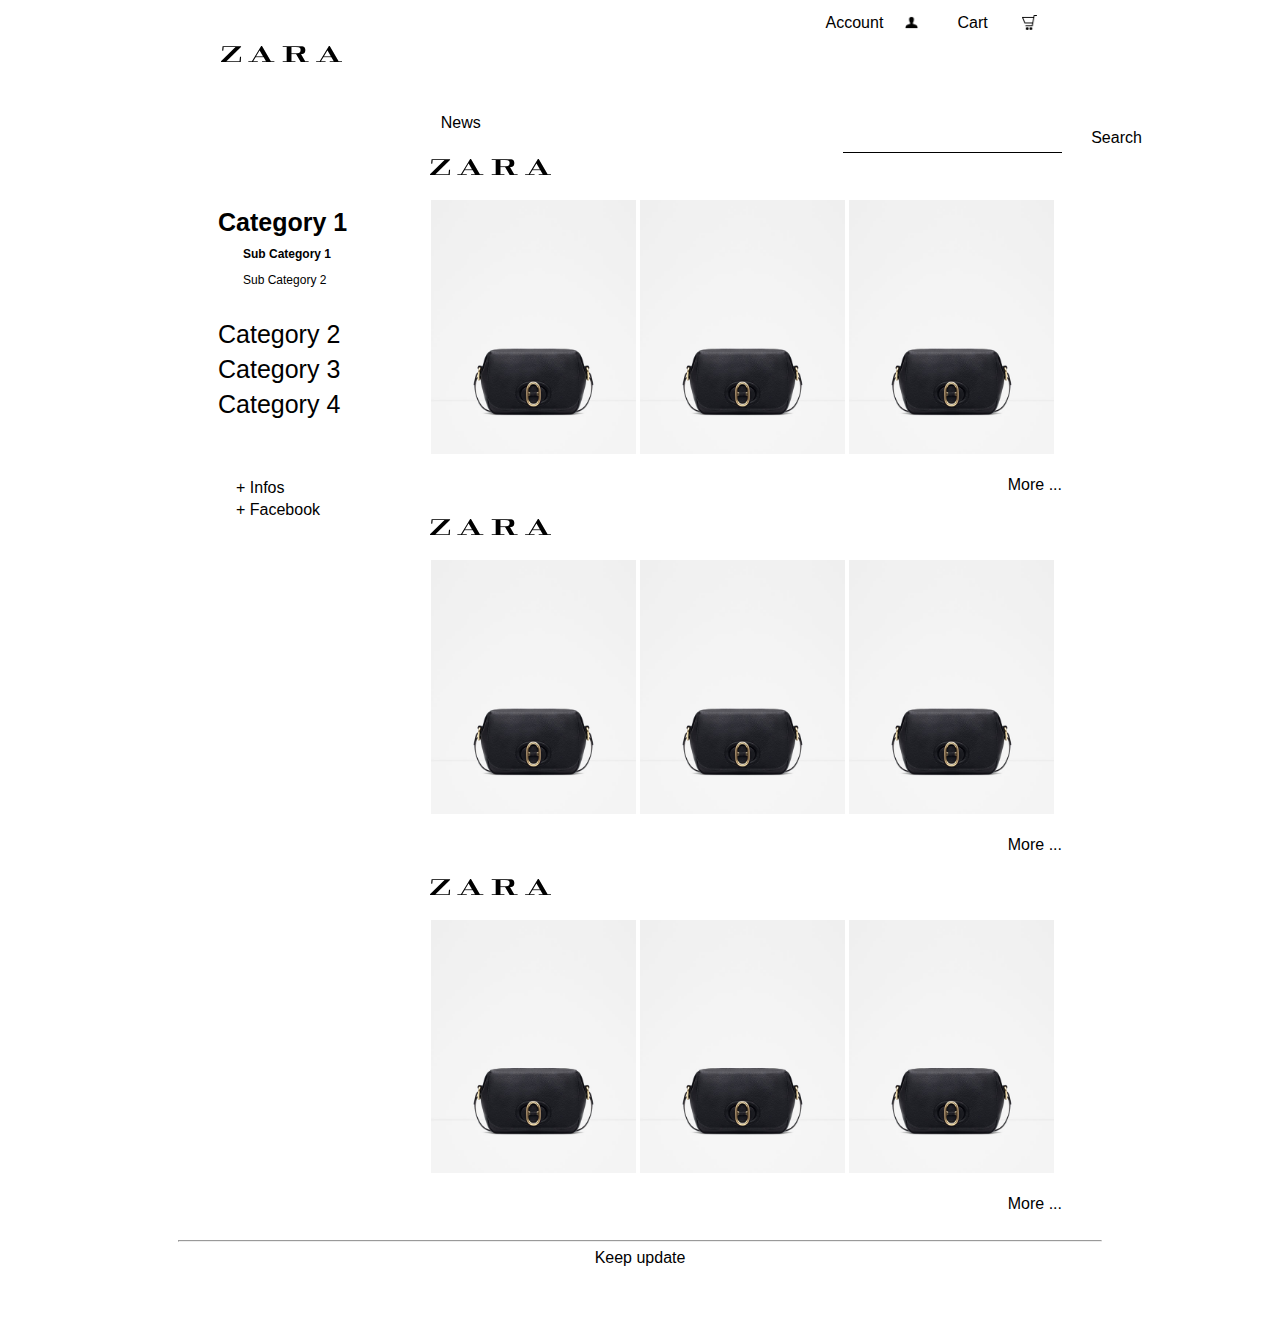
<file: index.html>
<!DOCTYPE html>
<html>

<head>
	<title>Uebung 5 - Responsive layout</title>
	<meta charset="utf-8" />
	<meta name="lina" content="html css uebung" />
	<link href="css/reset.css" rel="stylesheet" />
	<link href="css/normalize.css" rel="stylesheet" />
	<link href="index2.css" rel="stylesheet" />
	<link href="responsive2.css" rel="stylesheet" media="only screen and (max-width:1023px)"/>
	<!-- using the magic of overflow property -->
	<!--<link href="index2.css" rel="stylesheet" />-->
	
</head>

<body onload="init()">
	
	<div id="page">

		<header>
			
			<div id="logo" class="border">
				<a href=""><img src="images/logo.png" alt="logo"/></a>
			</div>
			<div id="account">
				<nav id="navigation">
					<ul>
						<!--<span class="invisible">Account</span><img id="user_logo" src="images/user.png">-->
						<li class="border">
							<div class="invisible">
								<a href="#" id="login_link" onclick="showForm();">Account</a>
							</div>
							<div id="user_logo">
								<a href="" onclick="showForm();"><img src="images/user.png"/></a>
							</div>
						</li>
						<li class="border">
							<div class="invisible">
								<a href="#">Cart</a>
								</div>
							<div id="user_logo"><a href=""><img src="images/cart.png"/></a></div>
						</li>					
					</ul>
				</nav>
			</div>
		</header>
		<div id="news">
			<div id="news_text">
				<p>News</p>
			</div>	
			<div id="search">
					<input type="search" name="search"/>
					<label for="search">Search</label>
			</div>
		</div>

		<div id="container">
			<div id="row">
				<div id="hambuger" onclick="event.preventDefault(); showMenuCat()">
					<a href="#" >Menu &#9776;</a>
					<!--onclick="event.preventDefault(); showMenuCat()"-->
				</div>
				<aside id="left_sidebar">
					
					<nav id="category">
						<ul id="cat">
							<li><a href="#" class="active">Category 1</a></li>
								<ul id="subcat">
									<li><a href="product/category.html" class="active">Sub Category 1</a></li>
									<li><a href="#">Sub Category 2</a></li>									
								</ul>
							<li><a href="#">Category 2</a></li>
							<li><a href="#">Category 3</a></li>
							<li><a href="#">Category 4</a></li>
						</ul>
					</nav>
					
					<div id="info">
						<ul>
							<li><a href="#">Infos</a></li>
							<li><a href="#">Facebook</a></li>
						</ul>
					</div>
				</aside>
				<div id="content">
					<div id="transparent_bgr">
						<div id="form">
							
								<form id="form_login" onsubmit="return login()" method="post" action="">
									<label name="username" for="username" id="username_label" value="">Username</label>
									<input type="text" id="username" name="username" />
									<br>
									<label name="password" for="password" id="username_password" value="">Password</label>
									<input type="password" id="password" name="password" />
									<br>
									<button id="login_submit" type="submit">Sign in</button>
									<button id="login_cancel" type="reset" onclick="unshowForm();">Cancel</button>
									<br>
									<a href="#registration" onclick="toggleForm('registration')">Registration</a>	
								</form>
								
							
								<form id="form_registration" onsubmit="return registration();" method="post" action="user/success.php">
									<label name="username" for="name">Username</label>
									<input type="text" id="username_reg" name="username" onblur='checkUsername(this);' />
									<br>
									
									<label name="email" for="email"/>Email</label>
									<input type="email" id="email" name="email"/>
									<br>
									
									<label name="password" for="password">Password</label>
									<input type="password" id="password_reg" name="pass" />
									<br>
									<label name="password" for="password">Password</label>
									<input type="password" id="password_2" name="pass2" />
									<br>
									<button id="registration_submit" type="submit">Sign up</button>
									<button id="registration_cancel" type="reset" onclick="unshowForm();">Cancel</button>
									<br>
									<a href="#login" onclick="toggleForm('login')">Login</a>
								</form>
								
						</div>
					</div>
					<div id="items">
						<div class="brand_1">						
							<div class="brand_logo"><img class="logo" src="images/logo.png"/></div>
							<br>
								<a href=""><img class="img1" src="images/test.jpg"></a>
								<a href=""><img class="img2" src="images/test.jpg"></a>
								<a href=""><img class="img3" src="images/test.jpg"></a>
							<p class="more">More ...</p>
						</div>
						<div class="brand_2">
							<div class="brand_logo"><img class="logo" src="images/logo.png"/></div>
							<br>
								<a href=""><img class="img1" src="images/test.jpg"></a>
								<a href=""><img class="img2" src="images/test.jpg"></a>
								<a href=""><img class="img3" src="images/test.jpg"></a>
							<p class="more">More ...</p>							
						</div>
						<div class="brand_3">
							<div class="brand_logo"><img class="logo" src="images/logo.png"/></div>
							<br>
								<a href=""><img class="img1" src="images/test.jpg"></a>
								<a href=""><img class="img2" src="images/test.jpg"></a>
								<a href=""><img class="img3" src="images/test.jpg"></a>
							<p class="more">More ...</p>							
						</div>	
					</div>
				</div>
				
			</div>
		</div>

		<footer>
			<hr>
			<p>Keep update</p>
		</footer>
	</div>
<script src="js/index.js"></script>

</body>


</html>
</file>
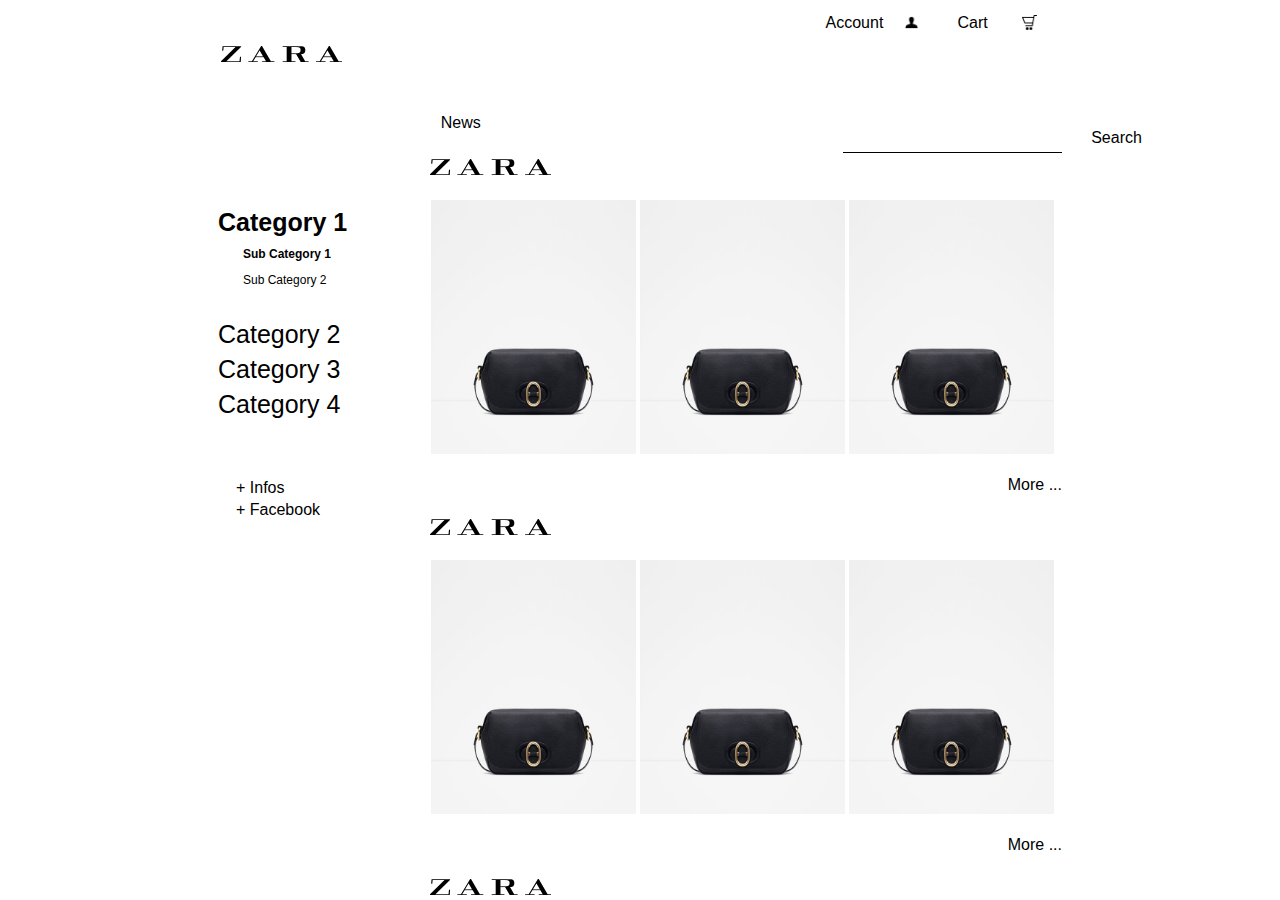
<file: user/index.html>
<!DOCTYPE html>
<html>

<head>
	<title>Hallo User</title>
	<meta charset="utf-8" />
	<meta name="lina" content="html css uebung" />
	<link href="../css/reset.css" rel="stylesheet" />
	<link href="../css/normalize.css" rel="stylesheet" />
	<link href="../index.css" rel="stylesheet" />
	<link href="../responsive.css" rel="stylesheet" media="only screen and (max-width:1036px)"/>
	<!-- using the magic of overflow property -->
	<!--<link href="index2.css" rel="stylesheet" />-->
	<script src="../js/index.js"></script>
</head>

<body onload="checkLogin()">
	
	<div id="page">

		<header>header</header>
		<nav id="navigation">
			<ul>
				<li><p>Hallo <span id="user"></span></p></li>
				<li><a id="logout" href="#">Log out</a></li>				
			</ul>

		</nav>


		<div id="container">
			<div id="row">
				<aside id="left_sidebar">left sidebar</aside>
				<div id="content">
						
				</div>
				<aside id="right_sidebar">right sidebar</aside>
			</div>
		</div>

		<footer>footer</footer>
	</div>
<script>
	
</script>

</body>


</html>
</file>
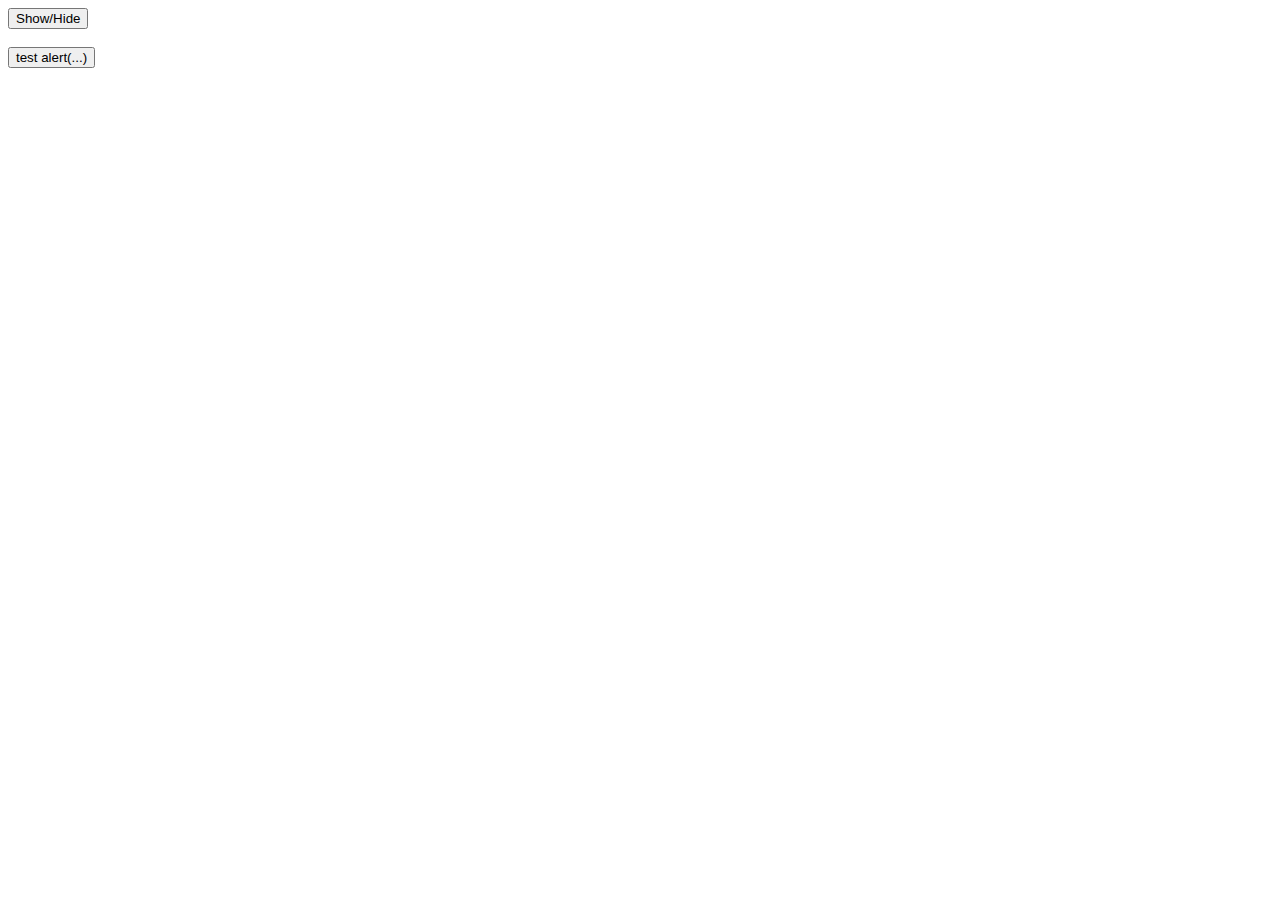
<file: index2.html>
<!DOCTYPE html>
<html>
<head>
<style>
/* just something to let us see where it is */
#showMe
{
    width: 200px;
    height: 75px;
    border: solid 3px red;
}
</style>
 
<script>
function byId(e){return document.getElementById(e);}
 
// flag used in the onmouseout and onmouse over listeners for the 'Show/Hide' btn
// used to ensure we only have 1 valid listener at a time. If mouse enters button, no need to listen for body mouse-clicks
// if mouse leaves button, no need to listen for button clicks
// (prevents both the btnClick and bodyClick functions firing when the pop-up is shown and the button is clicked - 2 events
// means the pop-up is closed then opened again - albeit too fast to see. The pop-up appears to remain motionless/unchanged.
var isVisible = false;
 
// handle cliks on the show/hide button
// just toggle the visible state
function btnClick(e)
{
    var tgt = document.getElementById('showMe');
    switch (isVisible)
    {
        case false:
            tgt.style.display = 'block';
            isVisible = true;
            break;
 
        default:
            tgt.style.display = 'none';
            isVisible = false;
    }
}
 
// handle clicks on the document body
//
// first make sure we don't come from a click on either the show/hide button or the popup itself.
// then re-attach the listener to the button and remove it from the body. - clicking the body with the popup close
// should do nothing. Clicking the button on the other hand, definitely should do something
function bodyClick(e)
{
    e = e || event;
    var tgt = document.getElementById('showMe');
    if ( ( e.srcElement != byId('showMe')) && (e.srcElement != byId('mBtn')) )
    {
        tgt.style.display = 'none';
        isVisible = false;
        document.removeEventListener('click', bodyClick, true);
        byId('mBtn').addEventListener('click', btnClick, true);
    }
}
 

function myInit()
{
        // fire the event whenever we click the show/hide btn
        byId('mBtn').addEventListener('click', btnClick, true);

        byId('mBtn').addEventListener(
                                        'mouseover',
                                        function()
                                        {
                                            if (isVisible)
                                            {
                                                document.removeEventListener('click', bodyClick, true);
                                                byId('mBtn').addEventListener('click', btnClick, true);
                                            }
                                        },
                                        true);
 

        byId('mBtn').addEventListener(
                                        'mouseout',
                                        function()
                                        {
                                            if (isVisible)
                                            {
                                                document.addEventListener('click', bodyClick, true);
                                                byId('mBtn').removeEventListener('click', btnClick, true);
                                            }
                                        },
                                        true);
}
 

</script>
 
</head>
    <body onload='myInit();'>
        <div id="test">
        <input id='mBtn' type='button' value='Show/Hide'/>
        <div id='showMe' style='display: none;'>
            I contain hidden content. Pop-me-up!
        </div>
        </div>
        <br>
        <input type='button' onclick='alert("Hello World!");' value='test alert(...)'/>
    </body>
</html>
</file>
<file: index2.css>
* {
	box-sizing: border-box;
	font-size: 16px;
	background-color: white;
}

#page{
	width: 1024px;
	margin: 0px auto;
	text-align: center;
}


header, footer {
	height: 100px;	
}

a, a:visited {
	text-decoration: none;
	color: black;

}

/*
	- header area
*/
div#logo {

	/*background: url('images/logo.png') no-repeat 50% 50% ;*/
	float: left;
	width: 30%;
	height: 50%;
	position: relative;
	top: 20%;
}

div#logo img{
	position: relative;
	top: 50%;
}

div#account {
	float: right;
	width: 40%;
	height: 50%;
	margin: 10px;
	
}

div#account nav ul{
	/*width: 80%;
	position: relative;
	right: -10%;*/	
	font-size: 0;
}

div#account nav ul li{
	display: inline-block;
    width: 7.39em;
    height: 2em;
	font-size: 16px;
}

nav#navigation a, nav#navigation a:visited {
	padding: 5px;
	display: block;
	height: 2em;
}

nav#navigation a:hover {
	text-decoration: underline;	
}
/*
nav#navigation img {
	-webkit-filter: invert(100%);
}
*/

div.invisible {
	width: 60%;
	float: left;
}


div#user_logo img {
	width: 15px;
	height: 15px;
}

/*
nav#navigation a:hover {
    color: white;
	background: black;
}
*/
/* news area */

div#news {
	height: 50px;
	
}

div#news_text{
	float: left;
	width: 65%;
	padding: 5px;
}

div#news_text p{
	margin: 10px auto;
}


div#search {
	float: right;
	width: 32%;
	margin: 10px auto;
	position: absolute;
	right: 5.5%;
}

div#search input{
	border-top: none;
	border-left: none;
	border-right: none;
	border-bottom: 1px solid black;
}
div#search input:focus{
	outline: none;
}

/* main area*/

div#container {
	display: table;
	width: 100%;
}

div#row {
	display: table-row;
}

aside#left_sidebar, div#content {
	display: table-cell;	
}

/*
	left sidebar content
*/

/* hiding the hambuger symbol*/
div#hambuger {
	display: none;

}

aside#left_sidebar {
	width: 20%;
}

aside#left_sidebar nav{
	/*margin: 70px 10px 70px 80px;*/
	
    position: relative;
    left: 80px;
    /* right: 10px; */
    bottom: -50px;
    text-align: left;
    
}

aside#left_sidebar nav li{
	margin: 10px;
}

aside#left_sidebar nav ul#cat a{
	font-size: 25px;
} 

aside#left_sidebar nav ul#subcat{
	padding-bottom: 15px;
}

aside#left_sidebar nav ul#subcat a{
	font-size: 12px;
	margin-left: 25px;
}

aside#left_sidebar a.active {
	font-weight: bold;
}

div#info {
	position: relative;
	top: 100px;
	left: 80px;
	/*
	width: 60%;
	margin: 8em 2em 8em 5em;
	*/
}

div#info ul{
	text-align: left;
	margin-left: 25px;
	
}

div#info ul li {
	padding: 3px;
}

div#info ul li:before {
	content: '+ ';
}

/*
	main content area
*/
div#content {
	width: 80%;
}

div#content div#items img[class^="img"] {
	width: 25%;
	height: 45%;
}

div#items img.logo{
	padding: 5px;
	/*position: relative;
    left: -30%;*/	
}

div#items p{
	text-align: right;
	padding: 20px;
	margin-right: 70px;
}

hr {
	width: 90%;
}

/*
- Login, registration form
*/

div#transparent_bgr, form#form_registration {
	display: none;
}


div label {
	padding: 20px;
	display: inline-block;
	width: 100px;
}

div input {
	padding: 5px 5px 5px 7px;
}

button {
	padding: 10px;
	width: 80px;
	position: relative;
	left: 10%;
	margin: 5px;

}

div#form {
	display: block;
	width: 40%;
	border: 1px solid black;
	background: white;
	position: absolute;
	top: 15%;
	left: 35%;
	border-radius: 10px 10px;
	padding: 20px;	
	animation-name: swipe-box;
	animation-iteration-count: 1;
	animation-timing-function: linear;
	animation-duration: 1s;	
	/*transition-duration: 5s;
    transition-property: transform;
    transition-timing-function: ease-out;
	transform: translateY(200px);*/
}

@keyframes swipe-box {
	
	0% {
		top: 0%;
	}
	100%{
		top: 15%;
	}
}

div#transparent_bgr{
	display: none;
	background: rgba(0, 0, 0, 0.6);
	position: absolute;
	left: 0;
	top: 0;
	width: 100%;
	height: 150%;
	
}

div#form a, div#form a:hover {
	color: green;
	display: inline;
	text-decoration: underline;
	font-size: 12px;
	padding-left: 10px;
	background-color: white;
	
}

div.brand_logo{
	text-align: left;
    width: 100%;
    margin-left: 11%;
}
</file>
<file: responsive2.css>
/*
for tablet portrait, or screen < 1024px
max-width: 1023px
*/

header, footer {
	height: 70px;	
}


div#container, div#row, aside#left_sidebar, div#content, div#hambuger {
	display: block;
}

div#account {
	margin: 20px;
}

div#news {
	display: none;
}

header, footer, div#page, div#container, div#row, aside#left_sidebar, div#content, div#info {
	width: 100%;
}


aside#left_sidebar {
	display: none;
}

div#hambuger {
  margin: 4% auto 0%;
}

div#hambuger a {
  font-size: 30px;
  text-align: left;
  margin-top: 0;
  font-family: Arial, Helvetica, sans-serif;
  display: block;
  width: 200px;
  margin: 0 auto;

}

aside#left_sidebar nav#category{
    left: 0;
    bottom: -20px;
    text-align: left;
}

aside#left_sidebar nav#category ul#cat {
	/* text-align: center; */
    width: 200px;
    margin: 0 auto;
}

aside#left_sidebar nav li {
    margin: 10px 0px;
}

aside#left_sidebar nav ul#subcat{
	padding-bottom: 0;
}

aside#left_sidebar nav ul#subcat a {
    margin-left: 0px;
}

div#info {
    width: 100%;
    top: 20px;
    margin: 0em 0em 5em 0em;
	left: 0;	
}

div#info ul {
	width: 200px;
	margin: 20px auto;
}

header nav#navigation ul {
	width: 100%;
}

header nav#navigation ul li{
	width: 40%;
}

header div#logo {
	top: 6%;
}

/*
- for screen < 600px
*/
@media only screen and (max-width:600px){
	div#content div#items img[class^="img"] {
		width: 45%;
		height: 45%;
	}
	div#content div#items img.img3 {
		display: none;
	}
	
	header div#logo {
		width: 40%;
		height: 60%;
		top: 0;		
	}
	
	div#account {
    	width: 60%;
		height: 60%;
		margin: 0;
		position: relative;
		top : 0;
	}
	
	header nav#navigation {
		margin: auto;
    	height: 100%;
	}
	
	header nav#navigation ul {
		height: 100%;
		width: 100%;
		right: 0;
	}
   
   	header nav#navigation ul li {
		width: 50%;
		height: 100%;
	}
	
	nav#navigation a, nav#navigation a:visited {
    	/*padding: 20px 20px 0px 20px;
    	height: 100%;
		*/
	}
	
	.border {
		border-right: 0.1em solid black;
    	border-bottom: 0.1em solid black;
	}
	
	.invisible {
		display: none;
	}
	
	nav#navigation a > img {
		width: 30px;
		height: 30px;
		margin: 0.2em;
	}
	
	/*
	nav#navigation div#user_logo a, div#cart_logo a {
		display: block;
		width: 100%;
	}
	*/
	nav#navigation div#user_logo a:hover, div#cart_logo a:hover {
		width: 100%;
		background-color: black;
	}
	
	div#user_logo, div#cart_logo, div#user_logo a, div#cart_logo a{
		width: 100%;
		height: 100%;
	}
	
	nav#navigation a:hover > img {
		-webkit-filter: invert(100%);
	}
	
} 

@media only screen and (max-width: 345px){
	header, div#container {
		min-width: 345px;
	}
}

@media only screen and (max-width: 320px){
	header, div#container {
		min-width: 320px;
	}

	div#item p {
		margin-right: 0;
	}
	
}
</file>
<file: index.css>
* {
	box-sizing: border-box;
	font-size: 16px;
}

#page{
	width: 1024px;
	margin: 0px auto;
	text-align: center;
}


header, footer {
	background-color: #11aaff;
	height: 100px;
	
}

#container {
	display: table;
}

#row {
	display: table-row;
}

#left_sidebar, #content, #right_sidebar {
	display: table-cell;
	
}

#content {
	background-color: #ffaaff;
	min-width: 512px;
	height: 512px;
}

aside {
	background-color: #ffffaa;
	width: 25%;
}

nav {
	background: lightblue;
	/* trick to avoid the space between inline-block elements 
	- set font-size of nav to 0, because an element has a font-size of 
	0 does not exist --> space does not exist too */
	font-size: 0;
	
}

nav#navigation ul{
	text-align: right;

}

nav#navigation li {
	display: inline-block;
}

nav#navigation a, nav#navigation a:visited, nav#navigation p {
	display: block;
	text-decoration: none;
	padding: 12px;
	/* trick to avoid the space between inline-block elements
	- set font-size of nav to 0, and font-size of links has to be set too
	 */
	font-size: 16px;
	width: 110px;
	text-align: center;
	color: white;
	
}

a:hover {
	background: dodgerblue;
}

div#content, aside{
	padding: 12px;
	
}

div label {
	padding: 20px;
	display: inline-block;
	width: 100px;
}

div input {
	padding: 5px 5px 5px 7px;
}

button {
	padding: 10px;
	width: 80px;
	position: relative;
	left: 10%;
	margin: 5px;

}

div#form {
	display: block;
	width: 30%;
	border: 1px solid black;
	background: white;
	position: absolute;
	top: 30%;
	left: 35%;
	border-radius: 10px 10px;
	padding: 20px;
	
	animation-name: swipe-box;
	animation-iteration-count: 1;
	animation-timing-function: linear;
	animation-duration: 1s;	
	/*transition-duration: 5s;
    transition-property: transform;
    transition-timing-function: ease-out;
	transform: translateY(200px);*/
}

@keyframes swipe-box {
	
	0% {
		top: 0%;
	}
	100%{
		top: 30%;
	}
}

div#transparent_bgr{
	display: none;
	background: rgba(0, 0, 0, 0.6);
	z-index: 0;
	position: absolute;
	left: 0;
	top: 0;
	width: 100%;
	height: 100%;
	
}


div#form a, div#form a:hover {
	color: green;
	display: inline;
	text-decoration: underline;
	font-size: 12px;
	padding-left: 10px;
	background-color: white;
	
}

form#form_registration {
	display: none;
}


div#form form#form_login a{
	margin-left: 20px;
}

div#form form#form_registration input[type='submit']{
	
}
</file>
<file: responsive.css>
#page{
	width: 100%;
	
}
/*div#login, div#transparent_bgr{
	display: block;
}*/
button {
	margin: 10px auto;
	left: 0;
}
div#login {
	width: 50%;
}

@media only screen and (max-width:670px){
	#container, #row, #left_sidebar, #content, #right_sidebar {
		display: block;
	}
	#content {
		min-width: 300px;
	}
	aside{
		width:100%;
		height: 10%;
	}
	li {
		display: block;
	}
	a {
		margin: 0px auto;	
		width: 100%;
	}
	div#login {
		width: 80%;
		left:10%;
		right: 10%;
	}
	div#transparent_bgr{
		height: 120%;
	}
}
@media only screen and (max-width:320px) and (min-width: 240px){
	li {
		display: block;
	}
	a {
		margin: 0px auto;	
		width: 100%;
	}
	#content {
		min-width:220px;
	}
	div#login {
		width: 100%;
		left: 0;
	}
	
}
</file>
